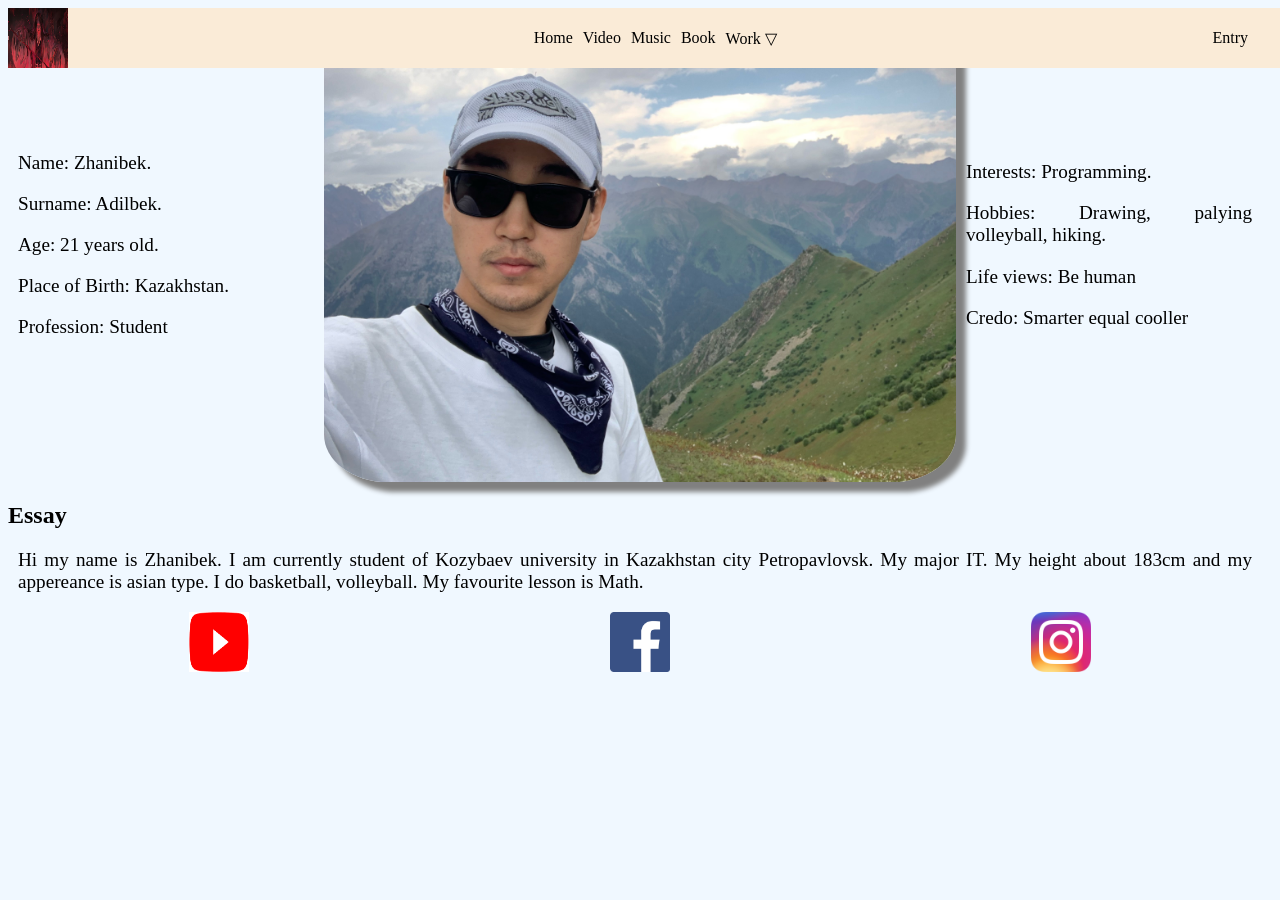
<file: index.html>
<!DOCTYPE html>
<html lang="en">
<head>
    <meta charset="UTF-8">
    <meta name="viewport" content="width=device-width, initial-scale=1.0">
    <link rel="stylesheet" href="./src/style.css">
    <title>Document</title>
</head>
<body>
    <nav class="navbar open">
        <img src = "./src/public/IMG_1832.JPG" width= 60 height= 60 alt ="logo">
        <ul>
            <li><a href="index.html">Home</a></li>
            <li><a href="video.html">Video</a></li>
            <li><a href="audio.html">Music</a></li>
            <li><a href="book.html">Book</a></li>
            <li class="work"> <a href="#">Work &bigtriangledown;</a>
                <ul>
                    <li><a href = "form.html">Form</a></li>
                    <li><a href="math.html">Math</a></li>
                    <li><a href="api.html">API</a></li>
                </ul>
            </li>
        </ul>
        <div><a href = "https://ku.edu.kz">Entry</a>
        
        <div class ="burger" id="burger2">
            <span></span>
            <span></span>
            <span></span>
        </div>
    </div>
    </nav>
    
<main class = "container">
    <div class="person">
        <p>Name: Zhanibek.</p>
        <p>Surname: Adilbek.</p>
        <p>Age: 21 years old.</p>
        <p>Place of Birth: Kazakhstan.</p>
        <p>Profession: Student</p>
    </div>
    <img src="src/public/IMG_2280_Original.jpg" width="500" height="300" alt="Photo">
    <div class="interests">
        <p>Interests: Programming.</p>
        <p>Hobbies: Drawing, palying volleyball, hiking.</p>
        <p>Life views: Be human</p> 
        <p>Credo: Smarter equal cooller </p>
    </div>
    <section>
        <h2>Essay</h2>
        <p>Hi my name is Zhanibek. I am currently student of Kozybaev university in Kazakhstan city Petropavlovsk.
             My major IT. My height about 183cm and my appereance is asian type. I do basketball, volleyball. My favourite lesson is Math.</p>
    </section>
</main>
    <footer>
        <a href="https://youtube.com/@zhanibekadilbek3453?si=dQkKY7f95XGpqqRH"><img src="src/public/images.png" width= 60 height= 60 alt ="youtube"></a>
        <a><img src="src/public/1723789425facebook-f-logo.png" width= 60 height= 60 alt ="facebook"></a>
        <a href="https://www.instagram.com/zzhanbeek?igsh=Z3Rjc3UxM29nMTdy&utm_source=qr"><img src="src/public/Instagram_icon.png" width= 60 height= 60 alt ="instagram"></a>
    </footer>
    <script src="./js/script.js"></script>
</body>
</html>
</file>
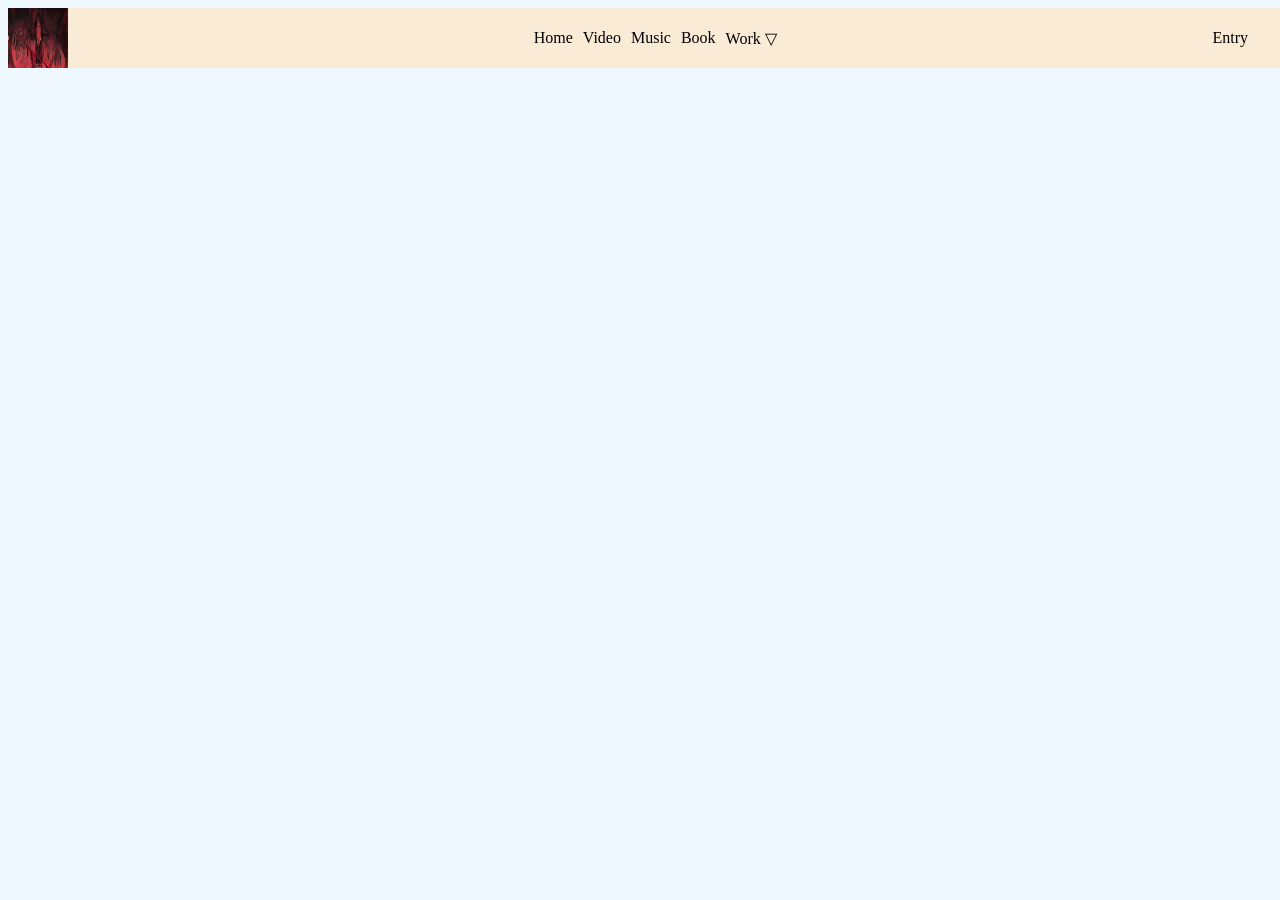
<file: api.html>
<!DOCTYPE html>
<html lang="en">
<head>
    <meta charset="UTF-8">
    <meta name="viewport" content="width=device-width, initial-scale=1.0">
    <link rel="stylesheet" href="./src/style.css">
    <title>Document</title>
</head>
<body>
    <nav class="navbar open">
        <img src = "./src/public/IMG_1832.JPG" width= 60 height= 60 alt ="logo">
        <ul>
            <li><a href="index.html">Home</a></li>
            <li><a href="video.html">Video</a></li>
            <li><a href="audio.html">Music</a></li>
            <li><a href="book.html">Book</a></li>
            <li class="work"> <a href="#">Work &bigtriangledown;</a>
                <ul>
                    <li><a href = "form.html">Form</a></li>
                    <li><a href="math.html">Math</a></li>
                    <li><a href="api.html">API</a></li>
                </ul>
            </li>
        </ul>
        <div><a href = "https://ku.edu.kz">Entry</a>
        
        <div class ="burger" id="burger2">
            <span></span>
            <span></span>
            <span></span>
        </div>
    </div>
    </nav>
<main>    
</main>
    <footer>
        <a href="https://youtube.com/@zhanibekadilbek3453?si=dQkKY7f95XGpqqRH"><img src="src/public/images.png" width= 60 height= 60 alt ="youtube"></a>
        <a><img src="src/public/1723789425facebook-f-logo.png" width= 60 height= 60 alt ="facebook"></a>
        <a href="https://www.instagram.com/zzhanbeek?igsh=Z3Rjc3UxM29nMTdy&utm_source=qr"><img src="src/public/Instagram_icon.png" width= 60 height= 60 alt ="instagram"></a>
    </footer>
    <script src="./js/script.js"></script>
</body>
</html>
</file>
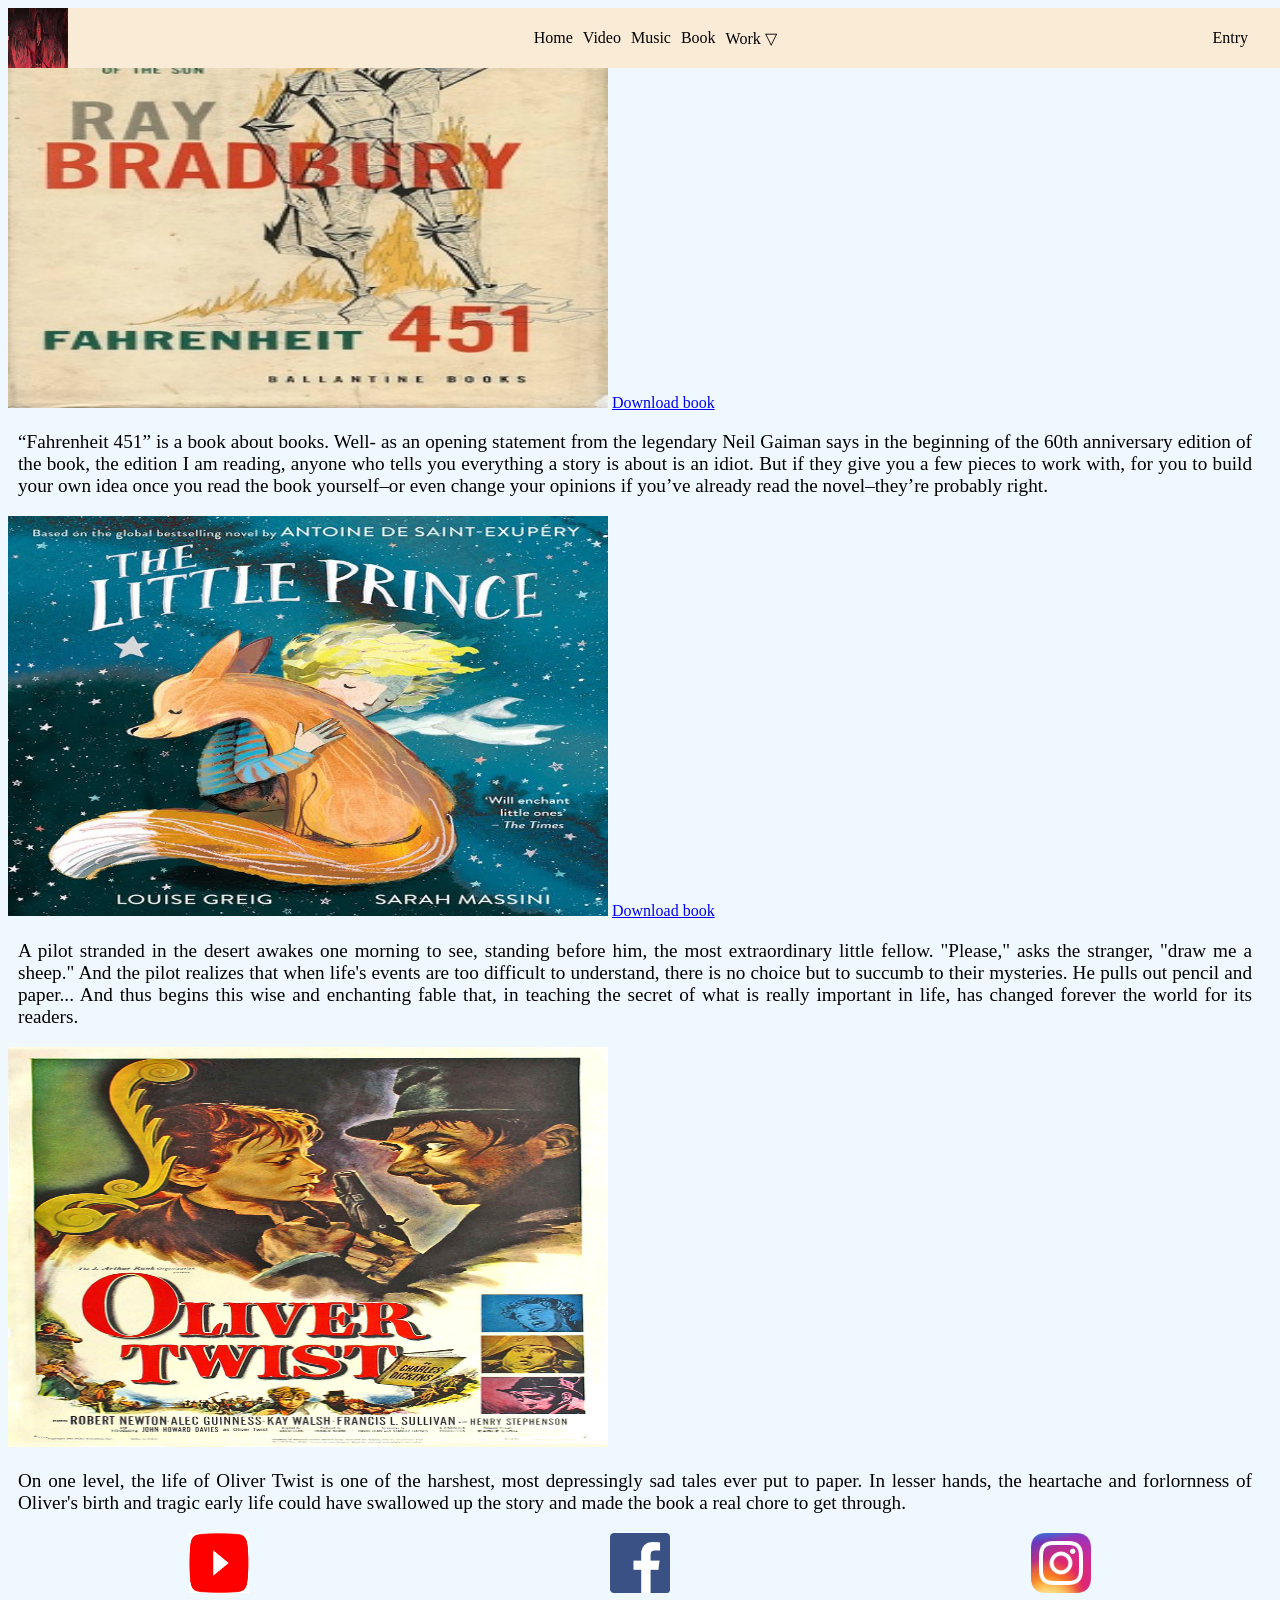
<file: book.html>
<!DOCTYPE html>
<html lang="en">
<head>
    <meta charset="UTF-8">
    <meta name="viewport" content="width=device-width, initial-scale=1.0">
    <title>Document</title>
    <link rel="stylesheet" href="./src/style.css">
</head>
<body>
    <nav class="navbar open">
        <img src = "./src/public/IMG_1832.JPG" width= 60 height= 60 alt ="logo">
        <ul>
            <li><a href="index.html">Home</a></li>
            <li><a href="video.html">Video</a></li>
            <li><a href="audio.html">Music</a></li>
            <li><a href="book.html">Book</a></li>
            <li class="work"> <a href="#">Work &bigtriangledown;</a>
                <ul>
                    <li><a href = "form.html">Form</a></li>
                    <li><a href="math.html">Math</a></li>
                    <li><a href="api.html">API</a></li>
                </ul>
            </li>
        </ul>
        <div><a href = "https://ku.edu.kz">Entry</a>
        <div class ="burger" id="burger2">
            <span></span>
            <span></span>
            <span></span>
        </div>
    </div>
    </nav>
<main>
    <section>
        <img src="./src/public/Fahrenheit_451_1st_ed_cover.jpg" width="600" height="400">
        <a href="./src/public/Fahrenheit-451.pdf">Download book</a>
        <p> “Fahrenheit 451” is a book about books. Well- as an opening statement from the legendary Neil Gaiman says in the beginning of the 60th anniversary edition of the book, the edition I am reading, anyone who tells you everything a story is about is an idiot. But if they give you a few pieces to work with, for you to build your own idea once you read the book yourself–or even change your opinions if you’ve already read the novel–they’re probably right.</p>    

    </section>
    <section>
        <img src="./src/public/y648.jpg" width="600" height="400">
        <a href="./src/public/The Little Prince.pdf">Download book</a>
        <p>A pilot stranded in the desert awakes one morning to see, standing before him, the most extraordinary little fellow. "Please," asks the stranger, "draw me a sheep." And the pilot realizes that when life's events are too difficult to understand, there is no choice but to succumb to their mysteries. He pulls out pencil and paper... And thus begins this wise and enchanting fable that, in teaching the secret of what is really important in life, has changed forever the world for its readers.</p>
    </section>
    <section>
        <img src="./src/public/Poster_Oliver_Twist_(1948).jpg" width="600" height="400">
        <a href="./src/public/olivertwist01dick.pdf"></a>
        <p>On one level, the life of Oliver Twist is one of the harshest, most depressingly sad tales ever put to paper. In lesser hands, the heartache and forlornness of Oliver's birth and tragic early life could have swallowed up the story and made the book a real chore to get through.</p>
    </section>
</main>
<footer>
    <a href="https://youtube.com/@zhanibekadilbek3453?si=dQkKY7f95XGpqqRH"><img src="src/public/images.png" width= 60 height= 60 alt ="youtube"></a>
    <a><img src="src/public/1723789425facebook-f-logo.png" width= 60 height= 60 alt ="facebook"></a>
    <a href="https://www.instagram.com/zzhanbeek?igsh=Z3Rjc3UxM29nMTdy&utm_source=qr"><img src="src/public/Instagram_icon.png" width= 60 height= 60 alt ="instagram"></a>
</footer>
<script src="./js/script.js"></script>
</body>
</html>
</file>
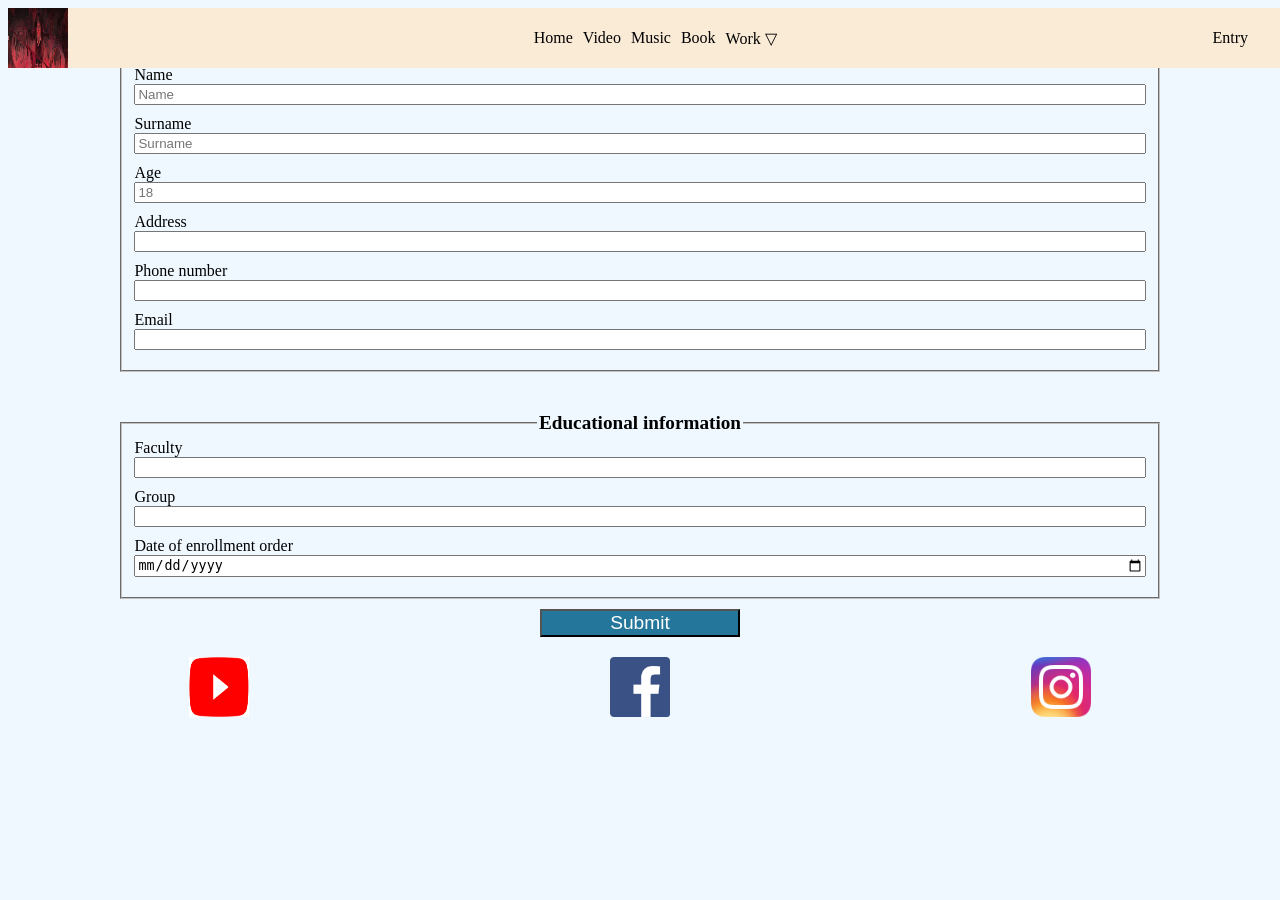
<file: form.html>
<!DOCTYPE html>
<html lang="en">
<head>
    <meta charset="UTF-8">
    <meta name="viewport" content="width=device-width, initial-scale=1.0">
    <title>Document</title>
    <link rel="stylesheet" href="./src/style.css">
</head>
<body>
    <nav class="navbar open">
        <img src = "./src/public/IMG_1832.JPG" width= 60 height= 60 alt ="logo">
        <ul>
            <li><a href="index.html">Home</a></li>
            <li><a href="video.html">Video</a></li>
            <li><a href="audio.html">Music</a></li>
            <li><a href="book.html">Book</a></li>
            <li class="work"> <a href="#">Work &bigtriangledown;</a>
                <ul>
                    <li><a href = "form.html">Form</a></li>
                    <li><a href="math.html">Math</a></li>
                    <li><a href="api.html">API</a></li>
                </ul>
            </li>
        </ul>
        <div><a href = "https://ku.edu.kz">Entry</a>
        
        <div class ="burger" id="burger2">
            <span></span>
            <span></span>
            <span></span>
        </div>
    </div>
    </nav>
    <main class="form"> <!-- Main content area with a class of 'form' for styling -->
        <form> <!-- Begin a form element -->
            <fieldset> <!-- Group related elements in a box with a border -->
                <legend>Personal information</legend> <!-- Caption for the fieldset -->
                <label for="name">Name </label> <!-- Label for the 'name' input field -->
                <input id="name" name="new_name" placeholder="Name" type="text" required/> <!-- Input field for the name, with a placeholder and required attribute -->
                <label for="surname">Surname </label> <!-- Label for the 'surname' input field -->
                <input id="surname" name="new_surname" placeholder="Surname" type="text" required/> <!-- Input field for the surname, with a placeholder and required attribute -->
                <label for="age">Age </label> <!-- Label for the 'age' input field -->
                <input id="age" name="new_age" placeholder="18" type="number" required/> <!-- Input field for age, with a placeholder and required attribute -->
                <label for="adress">Address </label> <!-- Label for the 'address' input field (note typo in 'adress') -->
                <input id="adress" name="new_adress" type="text"/> <!-- Input field for the address -->
                <label for="phone">Phone number </label> <!-- Label for the 'phone' input field -->
                <input id="phone" name="new_phone" type="tel"/> <!-- Input field for the phone number -->
                <label for="email">Email </label> <!-- Label for the 'email' input field -->
                <input id="email" name="new_email" type="email"/> <!-- Input field for the email -->
            </fieldset>    
    
            <fieldset> <!-- Group related elements in a box with a border -->
                <legend>Educational information</legend> <!-- Caption for the fieldset -->
                <label for="faculty">Faculty </label> <!-- Label for the 'faculty' input field -->
                <input id="faculty" name="new_faculty" type="text"/> <!-- Input field for the faculty -->
                <label for="group">Group </label> <!-- Label for the 'group' input field -->
                <input id="grouop" name="new_group" type="text" required/> <!-- Input field for the group, with a required attribute (note typo in 'grouop') -->
                <label for="order">Date of enrollment order </label> <!-- Label for the 'order' input field -->
                <input id="order" name="new_order" type="date"/> <!-- Input field for the date of enrollment order -->
            </fieldset>
            <button type="submit">Submit</button> <!-- Submit button for the form -->
        </form>
        
    </main>
    <footer>
        <a href="https://youtube.com/@zhanibekadilbek3453?si=dQkKY7f95XGpqqRH"><img src="src/public/images.png" width= 60 height= 60 alt ="youtube"></a>
        <a><img src="src/public/1723789425facebook-f-logo.png" width= 60 height= 60 alt ="facebook"></a>
        <a href="https://www.instagram.com/zzhanbeek?igsh=Z3Rjc3UxM29nMTdy&utm_source=qr"><img src="src/public/Instagram_icon.png" width= 60 height= 60 alt ="instagram"></a>
    </footer>
    <script src="./js/script.js"></script>
</body>
</html>
</file>
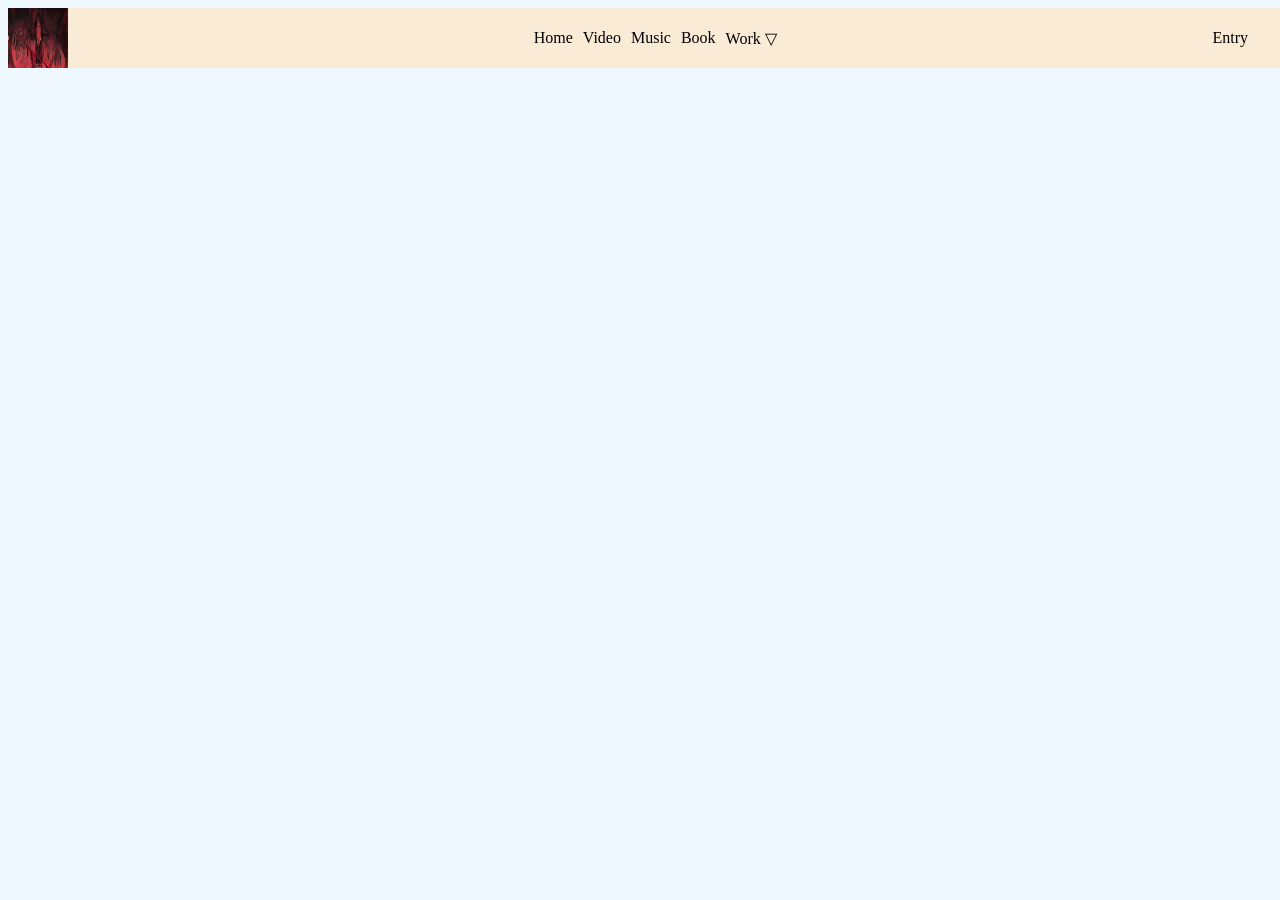
<file: math.html>
<!DOCTYPE html>
<html lang="en">
<head>
    <meta charset="UTF-8">
    <meta name="viewport" content="width=device-width, initial-scale=1.0">
    <title>Document</title>
    <link rel="stylesheet" href="./src/style.css">
</head>
<body>
    <nav class="navbar open">
        <img src = "./src/public/IMG_1832.JPG" width= 60 height= 60 alt ="logo">
        <ul>
            <li><a href="index.html">Home</a></li>
            <li><a href="video.html">Video</a></li>
            <li><a href="audio.html">Music</a></li>
            <li><a href="book.html">Book</a></li>
            <li class="work"> <a href="#">Work &bigtriangledown;</a>
                <ul>
                    <li><a href = "form.html">Form</a></li>
                    <li><a href="math.html">Math</a></li>
                    <li><a href="api.html">API</a></li>
                </ul>
            </li>
        </ul>
        <div><a href = "https://ku.edu.kz">Entry</a>
        
        <div class ="burger" id="burger2">
            <span></span>
            <span></span>
            <span></span>
        </div>
    </div>
    </nav>
<main></main>
    <footer>
        <a href="https://youtube.com/@zhanibekadilbek3453?si=dQkKY7f95XGpqqRH"><img src="src/public/images.png" width= 60 height= 60 alt ="youtube"></a>
        <a><img src="src/public/1723789425facebook-f-logo.png" width= 60 height= 60 alt ="facebook"></a>
        <a href="https://www.instagram.com/zzhanbeek?igsh=Z3Rjc3UxM29nMTdy&utm_source=qr"><img src="src/public/Instagram_icon.png" width= 60 height= 60 alt ="instagram"></a>
    </footer>
    <script src="./js/script.js"></script>
</body>
</html>
</file>
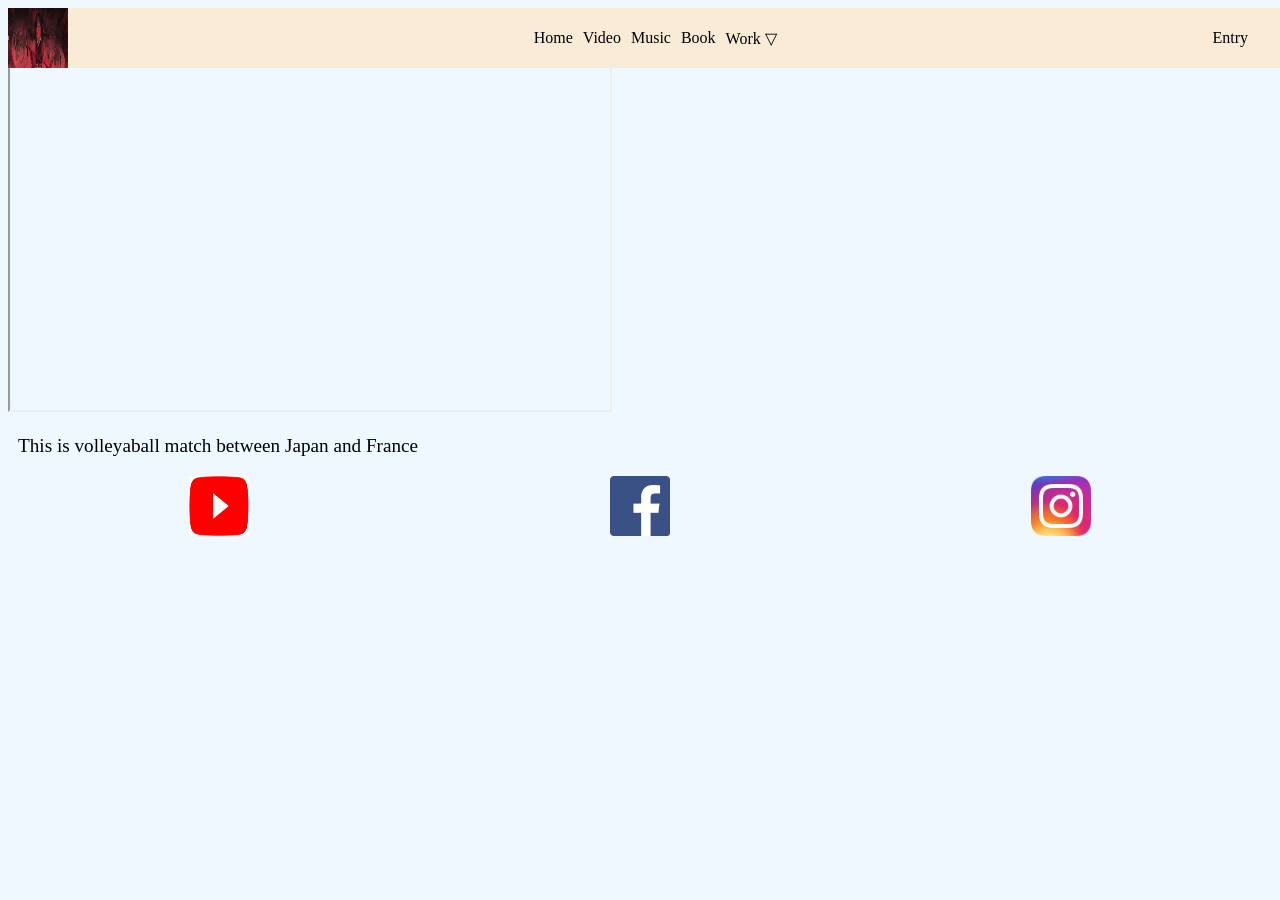
<file: video.html>
<!DOCTYPE html>
<html lang="en">
<head>
    <meta charset="UTF-8">
    <meta name="viewport" content="width=device-width, initial-scale=1.0">
    <title>Document</title>
    <link rel="stylesheet" href="./src/style.css">
</head>
<body>
    <nav class="navbar open">
        <img src = "./src/public/IMG_1832.JPG" width= 60 height= 60 alt ="logo">
        <ul>
            <li><a href="index.html">Home</a></li>
            <li><a href="video.html">Video</a></li>
            <li><a href="audio.html">Music</a></li>
            <li><a href="book.html">Book</a></li>
            <li class="work"> <a href="#">Work &bigtriangledown;</a>
                <ul>
                    <li><a href = "form.html">Form</a></li>
                    <li><a href="math.html">Math</a></li>
                    <li><a href="api.html">API</a></li>
                </ul>
            </li>
        </ul>
        <div><a href = "https://ku.edu.kz">Entry</a>
        <div class ="burger" id="burger2">
            <span></span>
            <span></span>
            <span></span>
        </div>
    </div>
    </nav>
   
<main>
    <section>
        <iframe width="600" height="400" src="https://youtu.be/EM5NOPZHx_k?si=6l0zWUoMLOhQo3Qn" title="Volleyball match" 
        frameboarder="0" allow="accelerometer; autoplay; clipboard-write; encrypted-media; gyroscope;
        picture-in-picture; web-share" referrerpolicy="strict-origin-when-cross-origin" allowfullscreen></iframe>
        <p> This is volleyaball match between Japan and France</p>
    </section>
    
</main>
<footer>
    <a href="https://youtube.com/@zhanibekadilbek3453?si=dQkKY7f95XGpqqRH"><img src="src/public/images.png" width= 60 height= 60 alt ="youtube"></a>
    <a><img src="src/public/1723789425facebook-f-logo.png" width= 60 height= 60 alt ="facebook"></a>
    <a href="https://www.instagram.com/zzhanbeek?igsh=Z3Rjc3UxM29nMTdy&utm_source=qr"><img src="src/public/Instagram_icon.png" width= 60 height= 60 alt ="instagram"></a>
</footer>
<script src="./js/script.js"></script>
</body>
</html>
</file>
<file: src/style.css>
.navbar {
    display: flex;
    position: fixed;
    width: 100%;
    flex-direction: row;
    justify-content: space-between;
    background-color: antiquewhite;
}
.navbar ul {
    display: flex;
    flex-direction: row;
    list-style: none;
    margin: 0%;
}
.navbar ul li {
    display: flex;
    margin-right: 10px;
}

.navbar ul li:hover {
    background-color: aquamarine;
    border-radius: 20%;
}
.navbar ul li a {
    text-decoration: none;
    color: black;
    margin: auto;
}
.navbar div{
    display: flex;
    margin-right: 20px;
}
.navbar div a{
    text-decoration: none;
    color: black;
    margin: auto;
}
.navbar div:hover {
    background-color: aquamarine;
    border-radius: 20%;

}
.container {
    display: flex;
    flex-direction: row;
    flex-wrap: wrap;
}

.person, .interests {
    width: 25%;
    margin: auto;
}
.container img{
    border-radius: 10%;
    box-shadow: 10px 10px 5px gray;
    width: 50%;
    height: auto;
}
.container img:hover {
    transform: scale(1.1);
    transition: 0.5s ease;
    box-shadow: 10px 10px 5px beige;
}
body {
    background-color: aliceblue;
}
main {
    background: linear-gradient(90deg, rgba(254,254,255,1) 0%,rgba(226,237,233,0,72) 37%, rgba(208,238,243,1) 100%);
}
p {
    text-align: justify;
    font-size: 1.2rem;
    font-weight: normal;
    margin-right: 20px;
    margin-left: 10px;
}
p:hover {
    background-color: aliceblue;
}
.container section {
    width: 100%;
    margin: auto;
}

.container-video {
    display: flex;
    flex-direction: column;
}

.video1, .video2, .video3 {
    margin-bottom: 20px;
    flex-direction: column;
    display: flex;
}

.video1 video {
    margin: auto;
}

.video2 iframe {
    margin: auto;
}

.video3 iframe {
    margin: auto;
}

.container-audio {
    display: flex;
    flex-direction: column;
}

.audio1, .audio2, .audio3 {
    display: flex;
    flex-direction: column;
    margin-top: 20px;
}

.audio1 audio, .audio2 audio, .audio3 audio {
    width: 60%;
    margin: auto;
}

.audio1 img, .audio2 img, .audio3 img {
    margin: auto;
    border-radius: 10%;
    box-shadow: 5px 5px 5px #7cc6e5;
}

.container-book {
    display: flex;
    flex-direction: column;
}

.book1, .book2, .book3 {
    display: flex;
    flex-direction: column;
    margin-top: 20px;
}

.book1 img, .book2 img, .book3 img {
    margin: auto;
    border-radius: 10%;
    box-shadow: 5px 5px 5px #7cc6e5;
    margin-bottom: 10px;
}

.book1 a, .book2 a, .book3 a {
    margin: auto;
    text-decoration: none;
    color: black;
    font-size: 1.2rem;
}
.book1 img:hover, .book2 img:hover, .book3 img:hover {
    box-shadow: 5px 5px 5px greenyellow;
}

.book1 a:hover, .book2 a:hover, .book3 a:hover{
    background-color: #7cc6e5;
    transition: 0.7s ease;
}
footer{
    display: flex;
    flex-direction: row;
}

footer a {
    margin-right: 10px;
    margin: auto;
}


@media (max-width: 700px) {
    .container {
        display: flex;
        flex-direction: column;
    }

    .person {
        display: flex;
        flex-direction: column;
        flex-wrap: wrap;
        width: 100%;
        margin: 0%;
    }
    person p {
        margin-top: 5px;
        margin-bottom: 10px;
    }

    .container img {
        margin-top: 20px;
        border-radius: 10%;
        box-shadow: 5px 5px 5px gray;
        width: 95%;
        height: auto;
        margin: auto;
    }

    .container img:hover {
        transform: scale(1.03);
        transition: 0.5s ease;
        box-shadow: 5px 5px 5px #7cc6e5;
    }

    .interests {
        display: flex;
        flex-direction: column;
        flex-wrap: wrap;
        width: 100%;
        margin: 0%;
    }
    .interests p {
        margin-top: 10px;
        margin-bottom: 0;
    }
    h2 {
        margin: 10px;
        text-align: center;
    }

    .video1 iframe {
        width: 95%;
        height: 320px;
    }
    .book1 img, .book2 img, .book3 img {
        width: 95%;
        height: auto;
    }
    .burger {
        display: none;
    }
    .burger {
        display: block;
        position: relative;
        width: 40px;
        height: 40px;
        margin: auto;
        margin-left: 20px;
        margin-right: 5px;
    }

    .burger span{
        position: absolute;
        width: 30px;
        left: 5px;
        height: 3px;
        background-color: black;
        bottom: 20px;
    }

   .burger span:nth-child(1) {
        transform: translateY(-10px);
   }
    .burger span:nth-child(3) {
        transform: translateY(10px);
   }
   .navbar ul {
        position: absolute;
        background: radial-gradient(circle at top left, rgb(235,244,142), rgb(161,222,225), rgb(80,173,224));
        flex-direction: column;
        width: 30%;
        height: auto;
        top: 68px;
        left: -40%;
        z-index: 2;
   }

   .navbar ul li {
        margin-top: 10px;
   }
   .navbar ul li:hover {
        background-color: black;
        transform: scale(1.07);
        transition: 0.4s ease;
        border-radius: 5%;
   }
   .navbar ul li a:hover {
        color: white;
   }
   .navbar ul li:nth-child(1) {
        margin-top: 20px;
   }
   .navbar ul li a {
        margin-left: 0;
        font-size: 1.2rem;
   }
   .navbar.open ul {
    transform: translateX(100%);
    transition: 0.7s ease-in-out;
   }
   .navbar.open .burger span:nth-child(1) {
        transform: translateY(0) rotate(45deg);
   }

   .navbar.open .burger span:nth-child(2) {
        opacity: 0;
   }

   .navbar.open .burger span:nth-child(3) {
        transform: translateY(0) rotate(-45deg);
   }
}
@media (min-width: 700px) and (max-width: 900px) {
    .container img {
        margin-top: 20px;
        border-radius: 10%;
        box-shadow: 5px 5px 5px gray;
        width: 320px;
        height: 200px;
        margin: auto;
    }
    
}

.navbar ul .work {
    position: relative; /* Set the position to relative to enable absolute positioning of its child elements */
    display: flex; /* Use flexbox for layout */
    z-index: 10; /* Set stacking order */
   
}

.navbar ul .work ul {
    position: absolute; /* Position the dropdown menu absolutely relative to its nearest positioned ancestor */
    flex-direction: column; /* Arrange children in a column */
    left: 0; /* Align the left edge of the dropdown with the parent */
    top: 100px; /* Position the top of the dropdown just below the parent */
    width:100px; /* Set a fixed width for the dropdown */
    display:none; /* Initially hide the dropdown */
    padding:0;
    z-index:20;
}

.navbar ul .work ul li {
    z-index: 20; /* Ensure list items have the same stacking order as the parent */
    background-color: #7cc6e5; /* Set background color */
    margin-bottom: 2px; /* Add space between items */
}

.navbar ul .work:hover ul {
    display: block; /* Show the dropdown when hovering over the parent */
}

.navbar ul .work ul li:hover {
    background-color: white; /* Change background color on hover */
    border-radius: 0; /* Remove border radius */
}

.navbar ul .work ul {
    position: absolute; /* Position the dropdown menu absolutely relative to its nearest positioned ancestor */
    flex-direction: column; /* Arrange children in a column */
    left: 10px; /* Offset the dropdown 10px from the left of the parent */
    top: 0; /* Align the top of the dropdown with the top of the parent */
    width: 100px; /* Set a fixed width for the dropdown */
    display: none; /* Initially hide the dropdown */
    padding: 0; /* Remove default padding */
    z-index: 20; /* Set a higher stacking order for the dropdown */
}

.navbar ul .work ul li {
    margin-top: 0; /* Remove top margin */
    margin-bottom: 10px; /* Add bottom margin */
    background-color: unset; /* Remove default background color */
    font-size: 1.2rem; /* Increase font size */
    margin-left: 10px; /* Offset the list item 10px from the left */
    color: black; /* Set text color to black */
}

.navbar ul .work ul li:hover {
    background-color: black; /* Change background color to black on hover */
}

.navbar ul .work ul li:hover a:hover {
    color: white; /* Change text color to white when hovering over the link */
}

.navbar ul .work:hover ul li a {
    color: black; /* Set text color to black when hovering over the parent */
}

.form {
    flex-direction: column; /* Arrange the children of the .form container in a column layout */
}

.form form {
    display: flex; /* Use flexbox for the form layout */
    flex-direction: column; /* Arrange form elements in a column */
}

.form form fieldset {
    display: flex; /* Use flexbox for the fieldset layout */
    flex-direction: column; /* Arrange fieldset elements in a column */
    width: 50%; /* Set the width of the fieldset to 50% of the container */
    margin: auto; /* Center the fieldset horizontally */
    margin-top: 30px; /* Add a margin of 30px to the top */
    margin-bottom: 10px; /* Add a margin of 10px to the bottom */
}

.form form fieldset input {
    margin-bottom: 10px; /* Add a margin of 10px to the bottom of each input element */
}

.form form fieldset legend {
    text-align: center; /* Center the legend text */
    font-size: 1.2rem; /* Set the font size of the legend text to 1.2rem */
    font-weight: bold; /* Make the legend text bold */
}

.form form button {
    width: 200px; /* Set the width of the button to 200px */
    font-size: 1.2rem; /* Set the font size of the button text to 1.2rem */
    background-color: #24779b; /* Set the background color of the button */
    color: white; /* Set the text color of the button to white */
    margin: auto; /* Center the button horizontally */
    margin-bottom: 20px; /* Add a margin of 20px to the bottom */
}

.form form button:hover {
    font-size: 1.2rem; /* Maintain the font size of the button text on hover */
    background-color: #91130c; /* Change the background color of the button on hover */
    color: rgb(248, 243, 243); /* Change the text color of the button on hover */
}

.form form fieldset {
    width:65%;
}

.form form fieldset {
    width:80%;
}
</file>
